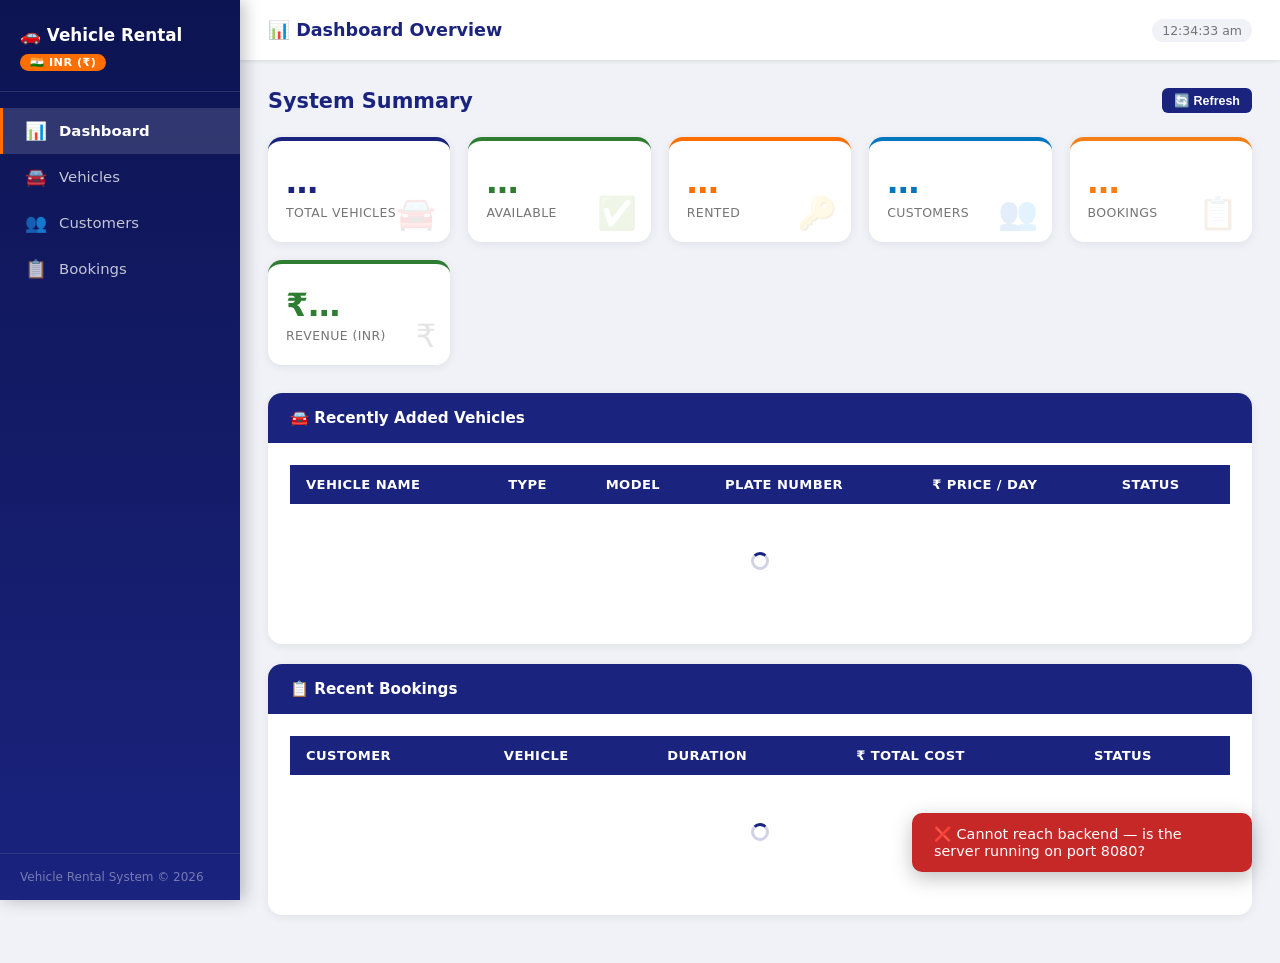
<file: index.html>
<!DOCTYPE html>
<html lang="en">
<head>
  <meta charset="UTF-8" />
  <meta name="viewport" content="width=device-width, initial-scale=1.0" />
  <title>Dashboard - Vehicle Rental System</title>
  <link rel="stylesheet" href="css/style.css" />
</head>
<body>

  <!-- Sidebar -->
  <aside class="sidebar">
    <div class="sidebar-logo">
      <h1>🚗 Vehicle Rental</h1>
      <span class="inr-badge">🇮🇳 INR (₹)</span>
    </div>
    <nav>
      <a href="index.html" class="active"><span class="icon">📊</span> Dashboard</a>
      <a href="vehicles.html"><span class="icon">🚘</span> Vehicles</a>
      <a href="customers.html"><span class="icon">👥</span> Customers</a>
      <a href="bookings.html"><span class="icon">📋</span> Bookings</a>
    </nav>
    <div class="sidebar-footer">
      Vehicle Rental System &copy; 2026
    </div>
  </aside>

  <!-- Page Content -->
  <div class="page-wrapper">
    <header class="topbar">
      <h2>📊 Dashboard Overview</h2>
      <div class="topbar-right">
        <span class="time-chip" id="clock">--:--:--</span>
      </div>
    </header>

    <main class="content">
      <div class="page-header">
        <h2>System Summary</h2>
        <button class="btn btn-primary btn-sm" onclick="loadDashboard()">🔄 Refresh</button>
      </div>

      <!-- Stats Row -->
      <div class="stats-row">
        <div class="stat-card" data-icon="🚘">
          <div class="stat-value" id="stat-vehicles">—</div>
          <div class="stat-label">Total Vehicles</div>
        </div>
        <div class="stat-card success" data-icon="✅">
          <div class="stat-value" id="stat-available">—</div>
          <div class="stat-label">Available</div>
        </div>
        <div class="stat-card accent" data-icon="🔑">
          <div class="stat-value" id="stat-rented">—</div>
          <div class="stat-label">Rented</div>
        </div>
        <div class="stat-card info" data-icon="👥">
          <div class="stat-value" id="stat-customers">—</div>
          <div class="stat-label">Customers</div>
        </div>
        <div class="stat-card warning" data-icon="📋">
          <div class="stat-value" id="stat-bookings">—</div>
          <div class="stat-label">Bookings</div>
        </div>
        <div class="stat-card success" data-icon="₹">
          <div class="stat-value price" id="stat-revenue">—</div>
          <div class="stat-label">Revenue (INR)</div>
        </div>
      </div>

      <!-- Recent Vehicles -->
      <div class="card">
        <div class="card-header">🚘 Recently Added Vehicles</div>
        <div class="card-body table-wrap">
          <table>
            <thead>
              <tr>
                <th>Vehicle Name</th>
                <th>Type</th>
                <th>Model</th>
                <th>Plate Number</th>
                <th>₹ Price / Day</th>
                <th>Status</th>
              </tr>
            </thead>
            <tbody id="dash-vehicles">
              <tr><td colspan="6" class="state-msg"><div class="loading-spinner"></div></td></tr>
            </tbody>
          </table>
        </div>
      </div>

      <!-- Recent Bookings -->
      <div class="card">
        <div class="card-header">📋 Recent Bookings</div>
        <div class="card-body table-wrap">
          <table>
            <thead>
              <tr>
                <th>Customer</th>
                <th>Vehicle</th>
                <th>Duration</th>
                <th>₹ Total Cost</th>
                <th>Status</th>
              </tr>
            </thead>
            <tbody id="dash-bookings">
              <tr><td colspan="5" class="state-msg"><div class="loading-spinner"></div></td></tr>
            </tbody>
          </table>
        </div>
      </div>
    </main>
  </div>

  <div id="toast"></div>

  <script src="js/api.js"></script>
  <script src="js/dashboard.js"></script>
</body>
</html>
</file>
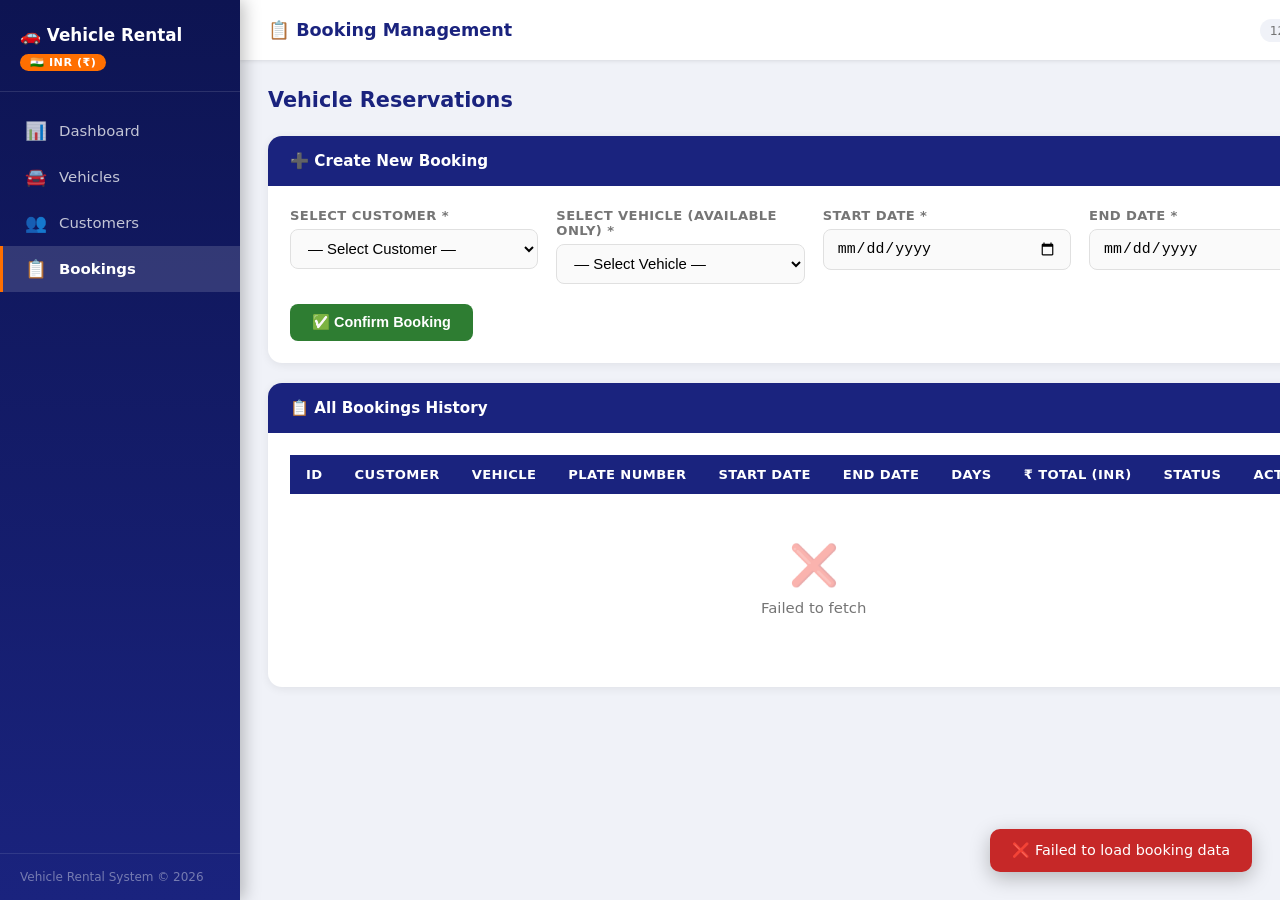
<file: bookings.html>
<!DOCTYPE html>
<html lang="en">
<head>
  <meta charset="UTF-8" />
  <meta name="viewport" content="width=device-width, initial-scale=1.0" />
  <title>Bookings - Vehicle Rental System</title>
  <link rel="stylesheet" href="css/style.css" />
</head>
<body>

  <!-- Sidebar -->
  <aside class="sidebar">
    <div class="sidebar-logo">
      <h1>🚗 Vehicle Rental</h1>
      <span class="inr-badge">🇮🇳 INR (₹)</span>
    </div>
    <nav>
      <a href="index.html"><span class="icon">📊</span> Dashboard</a>
      <a href="vehicles.html"><span class="icon">🚘</span> Vehicles</a>
      <a href="customers.html"><span class="icon">👥</span> Customers</a>
      <a href="bookings.html" class="active"><span class="icon">📋</span> Bookings</a>
    </nav>
    <div class="sidebar-footer">
      Vehicle Rental System &copy; 2026
    </div>
  </aside>

  <!-- Page Content -->
  <div class="page-wrapper">
    <header class="topbar">
      <h2>📋 Booking Management</h2>
      <div class="topbar-right">
        <span class="time-chip" id="clock">--:--:--</span>
      </div>
    </header>

    <main class="content">
      <div class="page-header">
        <h2>Vehicle Reservations</h2>
      </div>

      <!-- New Booking Form Card -->
      <div class="card">
        <div class="card-header">➕ Create New Booking</div>
        <div class="card-body">
          <div class="form-grid">
            <div class="form-group">
              <label>Select Customer *</label>
              <select id="b-customer">
                <option value="">— Select Customer —</option>
              </select>
            </div>
            <div class="form-group">
              <label>Select Vehicle (Available Only) *</label>
              <select id="b-vehicle" onchange="updatePricePreview()">
                <option value="">— Select Vehicle —</option>
              </select>
            </div>
            <div class="form-group">
              <label>Start Date *</label>
              <input type="date" id="b-start" onchange="updatePricePreview()" />
            </div>
            <div class="form-group">
              <label>End Date *</label>
              <input type="date" id="b-end" onchange="updatePricePreview()" />
            </div>
          </div>

          <!-- Price Preview -->
          <div id="price-preview" class="price-preview" style="display: none;">
            <span class="preview-label">Estimated Price in INR:</span>
            <span id="preview-days" style="color: #444; font-weight: 600;"></span>
            <span id="preview-total" class="preview-total"></span>
          </div>

          <div class="form-actions">
            <button class="btn btn-success" onclick="createBooking()">✅ Confirm Booking</button>
          </div>
        </div>
      </div>

      <!-- Bookings Table -->
      <div class="card">
        <div class="card-header">📋 All Bookings History</div>
        <div class="card-body table-wrap">
          <table>
            <thead>
              <tr>
                <th>ID</th>
                <th>Customer</th>
                <th>Vehicle</th>
                <th>Plate Number</th>
                <th>Start Date</th>
                <th>End Date</th>
                <th>Days</th>
                <th>₹ Total (INR)</th>
                <th>Status</th>
                <th>Actions</th>
              </tr>
            </thead>
            <tbody id="bookings-tbody">
              <tr><td colspan="10" class="state-msg"><div class="loading-spinner"></div></td></tr>
            </tbody>
          </table>
        </div>
      </div>
    </main>
  </div>

  <div id="toast"></div>

  <script src="js/api.js"></script>
  <script src="js/bookings.js"></script>
</body>
</html>
</file>
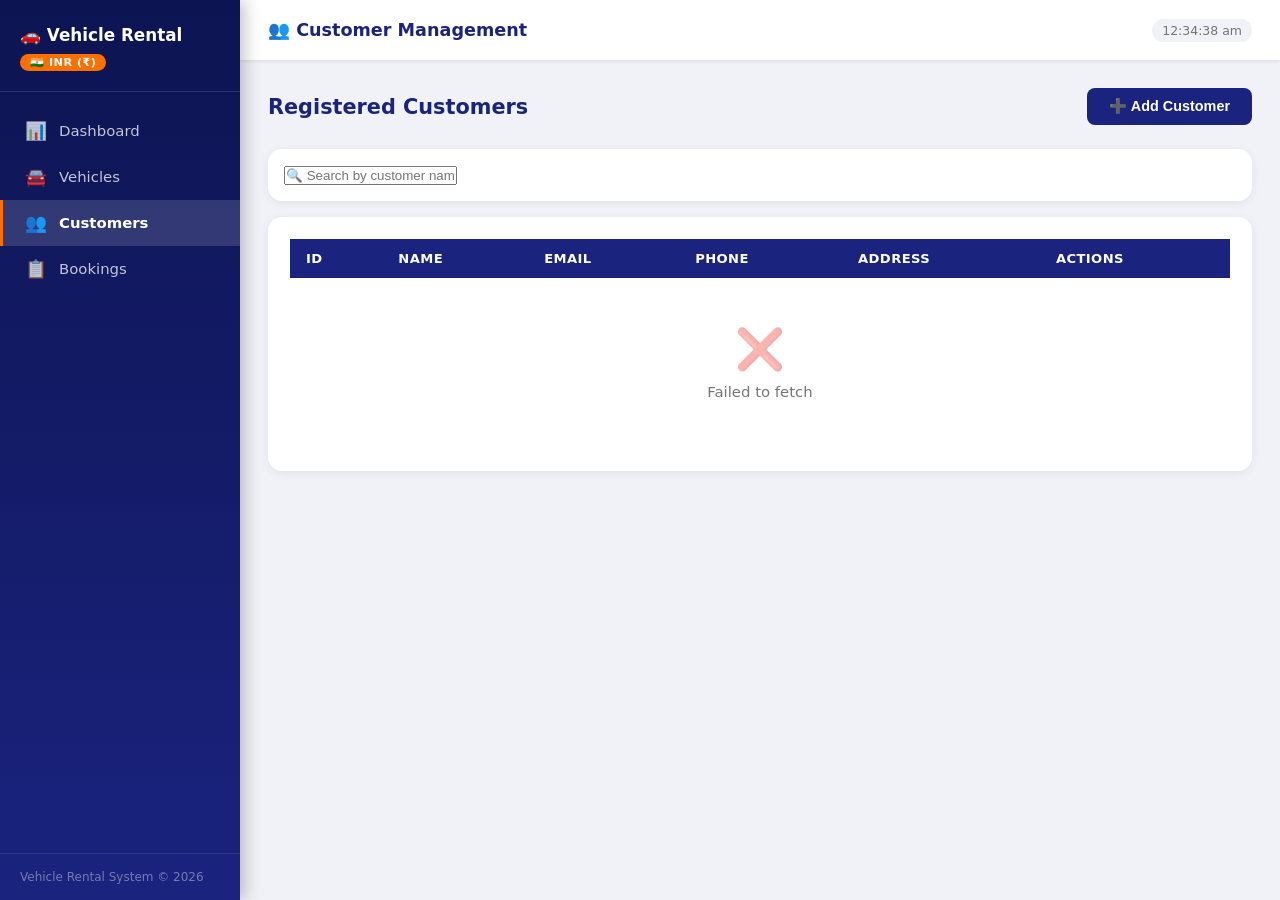
<file: customers.html>
<!DOCTYPE html>
<html lang="en">
<head>
  <meta charset="UTF-8" />
  <meta name="viewport" content="width=device-width, initial-scale=1.0" />
  <title>Customers - Vehicle Rental System</title>
  <link rel="stylesheet" href="css/style.css" />
</head>
<body>

  <!-- Sidebar -->
  <aside class="sidebar">
    <div class="sidebar-logo">
      <h1>🚗 Vehicle Rental</h1>
      <span class="inr-badge">🇮🇳 INR (₹)</span>
    </div>
    <nav>
      <a href="index.html"><span class="icon">📊</span> Dashboard</a>
      <a href="vehicles.html"><span class="icon">🚘</span> Vehicles</a>
      <a href="customers.html" class="active"><span class="icon">👥</span> Customers</a>
      <a href="bookings.html"><span class="icon">📋</span> Bookings</a>
    </nav>
    <div class="sidebar-footer">
      Vehicle Rental System &copy; 2026
    </div>
  </aside>

  <!-- Page Content -->
  <div class="page-wrapper">
    <header class="topbar">
      <h2>👥 Customer Management</h2>
      <div class="topbar-right">
        <span class="time-chip" id="clock">--:--:--</span>
      </div>
    </header>

    <main class="content">
      <div class="page-header">
        <h2>Registered Customers</h2>
        <button class="btn btn-primary" onclick="openAdd()">➕ Add Customer</button>
      </div>

      <!-- Add / Edit Form Card -->
      <div class="card" id="customer-form-section" style="display: none;">
        <div class="card-header" id="form-title">➕ Add New Customer</div>
        <div class="card-body">
          <div class="form-grid">
            <div class="form-group">
              <label>Full Name *</label>
              <input type="text" id="c-name" placeholder="e.g. Ramesh Patel" />
            </div>
            <div class="form-group">
              <label>Email *</label>
              <input type="email" id="c-email" placeholder="e.g. ramesh@example.com" />
            </div>
            <div class="form-group">
              <label>Mobile Number (Indian 10-digit) *</label>
              <input type="tel" id="c-phone" placeholder="e.g. 9876543210" maxlength="10" />
            </div>
            <div class="form-group">
              <label>Address</label>
              <input type="text" id="c-address" placeholder="e.g. Bangalore, Karnataka" />
            </div>
          </div>
          <div class="form-actions">
            <button class="btn btn-primary" onclick="saveCustomer()">💾 Save Customer</button>
            <button class="btn btn-warning" onclick="closeForm()">✖ Cancel</button>
          </div>
        </div>
      </div>

      <!-- Search Input -->
      <div class="card" style="margin-bottom: 16px;">
        <div class="card-body" style="padding: 16px;">
          <input type="text" id="search-input" placeholder="🔍 Search by customer name, email or phone..." oninput="filterCustomers()" />
        </div>
      </div>

      <!-- Customers Table -->
      <div class="card">
        <div class="card-body table-wrap">
          <table>
            <thead>
              <tr>
                <th>ID</th>
                <th>Name</th>
                <th>Email</th>
                <th>Phone</th>
                <th>Address</th>
                <th>Actions</th>
              </tr>
            </thead>
            <tbody id="customers-tbody">
              <tr><td colspan="6" class="state-msg"><div class="loading-spinner"></div></td></tr>
            </tbody>
          </table>
        </div>
      </div>
    </main>
  </div>

  <div id="toast"></div>

  <script src="js/api.js"></script>
  <script src="js/customers.js"></script>
</body>
</html>
</file>
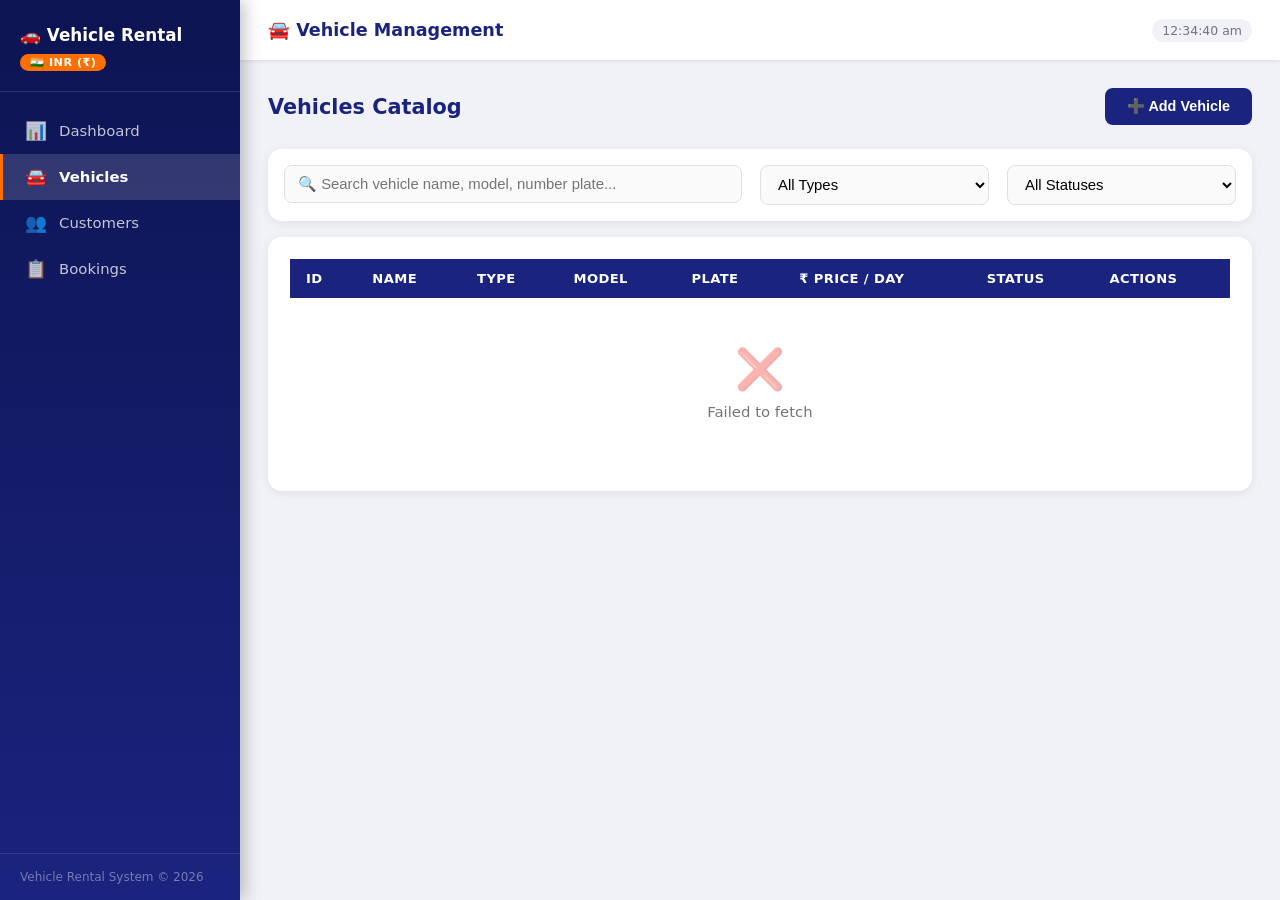
<file: vehicles.html>
<!DOCTYPE html>
<html lang="en">
<head>
  <meta charset="UTF-8" />
  <meta name="viewport" content="width=device-width, initial-scale=1.0" />
  <title>Vehicles - Vehicle Rental System</title>
  <link rel="stylesheet" href="css/style.css" />
</head>
<body>

  <!-- Sidebar -->
  <aside class="sidebar">
    <div class="sidebar-logo">
      <h1>🚗 Vehicle Rental</h1>
      <span class="inr-badge">🇮🇳 INR (₹)</span>
    </div>
    <nav>
      <a href="index.html"><span class="icon">📊</span> Dashboard</a>
      <a href="vehicles.html" class="active"><span class="icon">🚘</span> Vehicles</a>
      <a href="customers.html"><span class="icon">👥</span> Customers</a>
      <a href="bookings.html"><span class="icon">📋</span> Bookings</a>
    </nav>
    <div class="sidebar-footer">
      Vehicle Rental System &copy; 2026
    </div>
  </aside>

  <!-- Page Content -->
  <div class="page-wrapper">
    <header class="topbar">
      <h2>🚘 Vehicle Management</h2>
      <div class="topbar-right">
        <span class="time-chip" id="clock">--:--:--</span>
      </div>
    </header>

    <main class="content">
      <div class="page-header">
        <h2>Vehicles Catalog</h2>
        <button class="btn btn-primary" onclick="openAdd()">➕ Add Vehicle</button>
      </div>

      <!-- Add / Edit Form Modal/Card -->
      <div class="card" id="vehicle-form-section" style="display: none;">
        <div class="card-header" id="form-title">➕ Add New Vehicle</div>
        <div class="card-body">
          <div class="form-grid">
            <div class="form-group">
              <label>Vehicle Name *</label>
              <input type="text" id="v-name" placeholder="e.g. Hyundai Creta" />
            </div>
            <div class="form-group">
              <label>Vehicle Type *</label>
              <select id="v-type">
                <option value="">— Select Type —</option>
                <option value="Car">Car</option>
                <option value="Bike">Bike</option>
                <option value="Scooter">Scooter</option>
                <option value="SUV">SUV</option>
                <option value="Van">Van</option>
                <option value="Auto">Auto</option>
              </select>
            </div>
            <div class="form-group">
              <label>Model *</label>
              <input type="text" id="v-model" placeholder="e.g. 2024" />
            </div>
            <div class="form-group">
              <label>Number Plate *</label>
              <input type="text" id="v-plate" placeholder="e.g. AP09AB1234" />
            </div>
            <div class="form-group">
              <label>Price Per Day (₹ INR) *</label>
              <input type="number" id="v-price" class="inr-field" placeholder="e.g. 2000" min="1" />
            </div>
            <div class="form-group">
              <label>Status</label>
              <select id="v-status">
                <option value="AVAILABLE">AVAILABLE</option>
                <option value="RENTED">RENTED</option>
              </select>
            </div>
          </div>
          <div class="form-actions">
            <button class="btn btn-primary" onclick="saveVehicle()">💾 Save</button>
            <button class="btn btn-warning" onclick="closeForm()">✖ Cancel</button>
          </div>
        </div>
      </div>

      <!-- Search & Filters -->
      <div class="card" style="margin-bottom: 16px;">
        <div class="card-body" style="padding: 16px;">
          <div class="form-grid" style="grid-template-columns: 2fr 1fr 1fr;">
            <div class="form-group">
              <input type="text" id="search-input" placeholder="🔍 Search vehicle name, model, number plate..." oninput="filterVehicles()" />
            </div>
            <div class="form-group">
              <select id="filter-type" onchange="filterVehicles()">
                <option value="">All Types</option>
                <option value="Car">Car</option>
                <option value="Bike">Bike</option>
                <option value="Scooter">Scooter</option>
                <option value="SUV">SUV</option>
                <option value="Van">Van</option>
              </select>
            </div>
            <div class="form-group">
              <select id="filter-status" onchange="filterVehicles()">
                <option value="">All Statuses</option>
                <option value="AVAILABLE">AVAILABLE</option>
                <option value="RENTED">RENTED</option>
              </select>
            </div>
          </div>
        </div>
      </div>

      <!-- Vehicles Table -->
      <div class="card">
        <div class="card-body table-wrap">
          <table>
            <thead>
              <tr>
                <th>ID</th>
                <th>Name</th>
                <th>Type</th>
                <th>Model</th>
                <th>Plate</th>
                <th>₹ Price / Day</th>
                <th>Status</th>
                <th>Actions</th>
              </tr>
            </thead>
            <tbody id="vehicles-tbody">
              <tr><td colspan="8" class="state-msg"><div class="loading-spinner"></div></td></tr>
            </tbody>
          </table>
        </div>
      </div>
    </main>
  </div>

  <div id="toast"></div>

  <script src="js/api.js"></script>
  <script src="js/vehicles.js"></script>
</body>
</html>
</file>
<file: css/style.css>
/* ============================================================
   Vehicle Rental System — Shared Stylesheet
   Currency: Indian Rupees (₹ INR)
   ============================================================ */

:root {
  --primary:       #1a237e;
  --primary-light: #3949ab;
  --primary-dark:  #0d1452;
  --accent:        #ff6f00;
  --accent-light:  #ffa000;
  --success:       #2e7d32;
  --danger:        #c62828;
  --warning:       #f57f17;
  --info:          #0277bd;
  --bg:            #f0f2f8;
  --card:          #ffffff;
  --text:          #212121;
  --muted:         #757575;
  --border:        #e0e0e0;
  --inr:           #2e7d32;
  --sidebar-w:     240px;
}

* { box-sizing: border-box; margin: 0; padding: 0; }

body {
  font-family: 'Segoe UI', system-ui, -apple-system, sans-serif;
  background: var(--bg);
  color: var(--text);
  display: flex;
  min-height: 100vh;
}

/* ── Sidebar ── */
.sidebar {
  width: var(--sidebar-w);
  background: linear-gradient(180deg, var(--primary-dark) 0%, var(--primary) 100%);
  color: #fff;
  display: flex;
  flex-direction: column;
  position: fixed;
  top: 0; left: 0; bottom: 0;
  z-index: 200;
  box-shadow: 4px 0 16px rgba(0,0,0,.25);
}

.sidebar-logo {
  padding: 24px 20px 20px;
  border-bottom: 1px solid rgba(255,255,255,.12);
}
.sidebar-logo h1 { font-size: 1.05rem; line-height: 1.4; }
.sidebar-logo .inr-badge {
  display: inline-block;
  margin-top: 6px;
  background: var(--accent);
  color: #fff;
  font-size: .7rem;
  font-weight: 700;
  padding: 2px 10px;
  border-radius: 12px;
  letter-spacing: .5px;
}

.sidebar nav { flex: 1; padding: 16px 0; }
.sidebar nav a {
  display: flex;
  align-items: center;
  gap: 12px;
  padding: 13px 22px;
  color: rgba(255,255,255,.75);
  text-decoration: none;
  font-size: .93rem;
  transition: background .2s, color .2s;
  border-left: 3px solid transparent;
}
.sidebar nav a:hover {
  background: rgba(255,255,255,.08);
  color: #fff;
}
.sidebar nav a.active {
  background: rgba(255,255,255,.14);
  color: #fff;
  border-left-color: var(--accent);
  font-weight: 600;
}
.sidebar nav a .icon { font-size: 1.1rem; width: 22px; text-align: center; }

.sidebar-footer {
  padding: 16px 20px;
  font-size: .75rem;
  color: rgba(255,255,255,.4);
  border-top: 1px solid rgba(255,255,255,.1);
}

/* ── Page wrapper ── */
.page-wrapper {
  margin-left: var(--sidebar-w);
  flex: 1;
  display: flex;
  flex-direction: column;
  min-height: 100vh;
}

/* ── Topbar ── */
.topbar {
  background: var(--card);
  padding: 0 28px;
  height: 60px;
  display: flex;
  align-items: center;
  justify-content: space-between;
  box-shadow: 0 1px 4px rgba(0,0,0,.1);
  position: sticky;
  top: 0;
  z-index: 100;
}
.topbar h2 { font-size: 1.1rem; color: var(--primary); }
.topbar .topbar-right { display: flex; align-items: center; gap: 12px; }
.topbar .time-chip {
  font-size: .78rem;
  color: var(--muted);
  background: var(--bg);
  padding: 4px 10px;
  border-radius: 20px;
}

/* ── Content ── */
.content { padding: 28px; flex: 1; }

/* ── Page title ── */
.page-header {
  display: flex;
  align-items: center;
  justify-content: space-between;
  margin-bottom: 24px;
}
.page-header h2 { font-size: 1.3rem; color: var(--primary); font-weight: 700; }

/* ── Stats ── */
.stats-row {
  display: grid;
  grid-template-columns: repeat(auto-fill, minmax(170px, 1fr));
  gap: 18px;
  margin-bottom: 28px;
}
.stat-card {
  background: var(--card);
  border-radius: 14px;
  padding: 22px 18px;
  box-shadow: 0 2px 10px rgba(0,0,0,.07);
  border-top: 4px solid var(--primary);
  position: relative;
  overflow: hidden;
}
.stat-card::after {
  content: attr(data-icon);
  position: absolute;
  right: 14px; bottom: 10px;
  font-size: 2rem;
  opacity: .12;
}
.stat-card.accent  { border-top-color: var(--accent); }
.stat-card.success { border-top-color: var(--success); }
.stat-card.warning { border-top-color: var(--warning); }
.stat-card.info    { border-top-color: var(--info); }
.stat-value { font-size: 2rem; font-weight: 700; color: var(--primary); }
.stat-card.accent  .stat-value { color: var(--accent); }
.stat-card.success .stat-value { color: var(--success); }
.stat-card.warning .stat-value { color: var(--warning); }
.stat-card.info    .stat-value { color: var(--info); }
.stat-label { font-size: .78rem; color: var(--muted); margin-top: 4px; text-transform: uppercase; letter-spacing: .4px; }

/* ── Card ── */
.card {
  background: var(--card);
  border-radius: 14px;
  box-shadow: 0 2px 10px rgba(0,0,0,.07);
  overflow: hidden;
  margin-bottom: 20px;
}
.card-header {
  padding: 16px 22px;
  background: var(--primary);
  color: #fff;
  font-weight: 600;
  font-size: .95rem;
  display: flex;
  align-items: center;
  gap: 8px;
}
.card-body { padding: 22px; }

/* ── Form ── */
.form-grid {
  display: grid;
  grid-template-columns: repeat(auto-fill, minmax(220px, 1fr));
  gap: 18px;
}
.form-group { display: flex; flex-direction: column; gap: 6px; }
.form-group label { font-size: .82rem; font-weight: 600; color: var(--muted); text-transform: uppercase; letter-spacing: .4px; }
.form-group input,
.form-group select,
.form-group textarea {
  padding: 10px 13px;
  border: 1.5px solid var(--border);
  border-radius: 8px;
  font-size: .93rem;
  transition: border-color .2s, box-shadow .2s;
  outline: none;
  background: #fafafa;
}
.form-group input:focus,
.form-group select:focus { border-color: var(--primary-light); box-shadow: 0 0 0 3px rgba(57,73,171,.12); background: #fff; }
.form-group input.inr-field { border-left: 4px solid var(--inr); padding-left: 10px; }

.form-actions { margin-top: 20px; display: flex; gap: 10px; flex-wrap: wrap; }

/* ── Buttons ── */
.btn {
  padding: 10px 22px;
  border: none;
  border-radius: 8px;
  cursor: pointer;
  font-size: .9rem;
  font-weight: 600;
  display: inline-flex;
  align-items: center;
  gap: 7px;
  transition: opacity .18s, transform .12s, box-shadow .18s;
  text-decoration: none;
}
.btn:hover { opacity: .88; box-shadow: 0 4px 12px rgba(0,0,0,.18); }
.btn:active { transform: scale(.97); }
.btn-primary { background: var(--primary); color: #fff; }
.btn-accent  { background: var(--accent); color: #fff; }
.btn-success { background: var(--success); color: #fff; }
.btn-danger  { background: var(--danger); color: #fff; }
.btn-warning { background: var(--warning); color: #fff; }
.btn-sm { padding: 5px 12px; font-size: .78rem; border-radius: 6px; }
.btn-outline {
  background: transparent;
  border: 2px solid var(--primary);
  color: var(--primary);
}
.btn-outline:hover { background: var(--primary); color: #fff; }

/* ── Table ── */
.table-wrap { overflow-x: auto; }
table { width: 100%; border-collapse: collapse; font-size: .88rem; }
thead th {
  background: var(--primary);
  color: #fff;
  padding: 12px 16px;
  text-align: left;
  font-weight: 600;
  white-space: nowrap;
  font-size: .82rem;
  text-transform: uppercase;
  letter-spacing: .4px;
}
tbody tr { border-bottom: 1px solid var(--border); transition: background .15s; }
tbody tr:last-child { border-bottom: none; }
tbody tr:hover { background: #f3f4ff; }
tbody td { padding: 12px 16px; vertical-align: middle; }
tbody td code {
  background: #f0f0f0;
  padding: 2px 7px;
  border-radius: 4px;
  font-size: .82rem;
  font-family: monospace;
}

/* ── Badge / Status ── */
.badge {
  padding: 3px 10px;
  border-radius: 12px;
  font-size: .75rem;
  font-weight: 700;
  text-transform: uppercase;
  letter-spacing: .4px;
}
.badge-available  { background: #e8f5e9; color: #2e7d32; }
.badge-rented     { background: #fff3e0; color: #e65100; }
.badge-confirmed  { background: #e3f2fd; color: #1565c0; }
.badge-active     { background: #e8f5e9; color: #2e7d32; }
.badge-completed  { background: #f3e5f5; color: #6a1b9a; }
.badge-cancelled  { background: #ffebee; color: #b71c1c; }

/* ── INR price ── */
.price { font-weight: 700; color: var(--inr); }
.price::before { content: '₹'; }

/* ── Price preview box ── */
.price-preview {
  margin-top: 18px;
  padding: 14px 18px;
  background: #e8f5e9;
  border-radius: 10px;
  border-left: 4px solid var(--inr);
  display: flex;
  align-items: center;
  gap: 18px;
  flex-wrap: wrap;
}
.price-preview .preview-label { font-size: .85rem; color: var(--muted); }
.price-preview .preview-total { font-size: 1.3rem; font-weight: 700; color: var(--inr); }

/* ── Empty / Loading ── */
.state-msg { text-align: center; padding: 48px 20px; color: var(--muted); font-size: .93rem; }
.state-msg .icon { font-size: 2.5rem; display: block; margin-bottom: 10px; opacity: .4; }
.loading-spinner {
  display: inline-block;
  width: 18px; height: 18px;
  border: 3px solid rgba(26,35,126,.2);
  border-top-color: var(--primary);
  border-radius: 50%;
  animation: spin .7s linear infinite;
}
@keyframes spin { to { transform: rotate(360deg); } }

/* ── Toast ── */
#toast {
  position: fixed;
  bottom: 28px; right: 28px;
  background: #323232;
  color: #fff;
  padding: 13px 22px;
  border-radius: 10px;
  font-size: .9rem;
  opacity: 0;
  pointer-events: none;
  transition: opacity .3s, transform .3s;
  transform: translateY(10px);
  z-index: 9999;
  max-width: 340px;
  box-shadow: 0 6px 20px rgba(0,0,0,.25);
}
#toast.show { opacity: 1; transform: translateY(0); }
#toast.success { background: var(--success); }
#toast.error   { background: var(--danger); }
#toast.warning { background: var(--warning); }

/* ── Action buttons in table ── */
.action-btns { display: flex; gap: 6px; flex-wrap: nowrap; }

/* ── Responsive ── */
@media (max-width: 768px) {
  :root { --sidebar-w: 0px; }
  .sidebar { display: none; }
  .page-wrapper { margin-left: 0; }
  .content { padding: 16px; }
  .form-grid { grid-template-columns: 1fr; }
}
</file>
